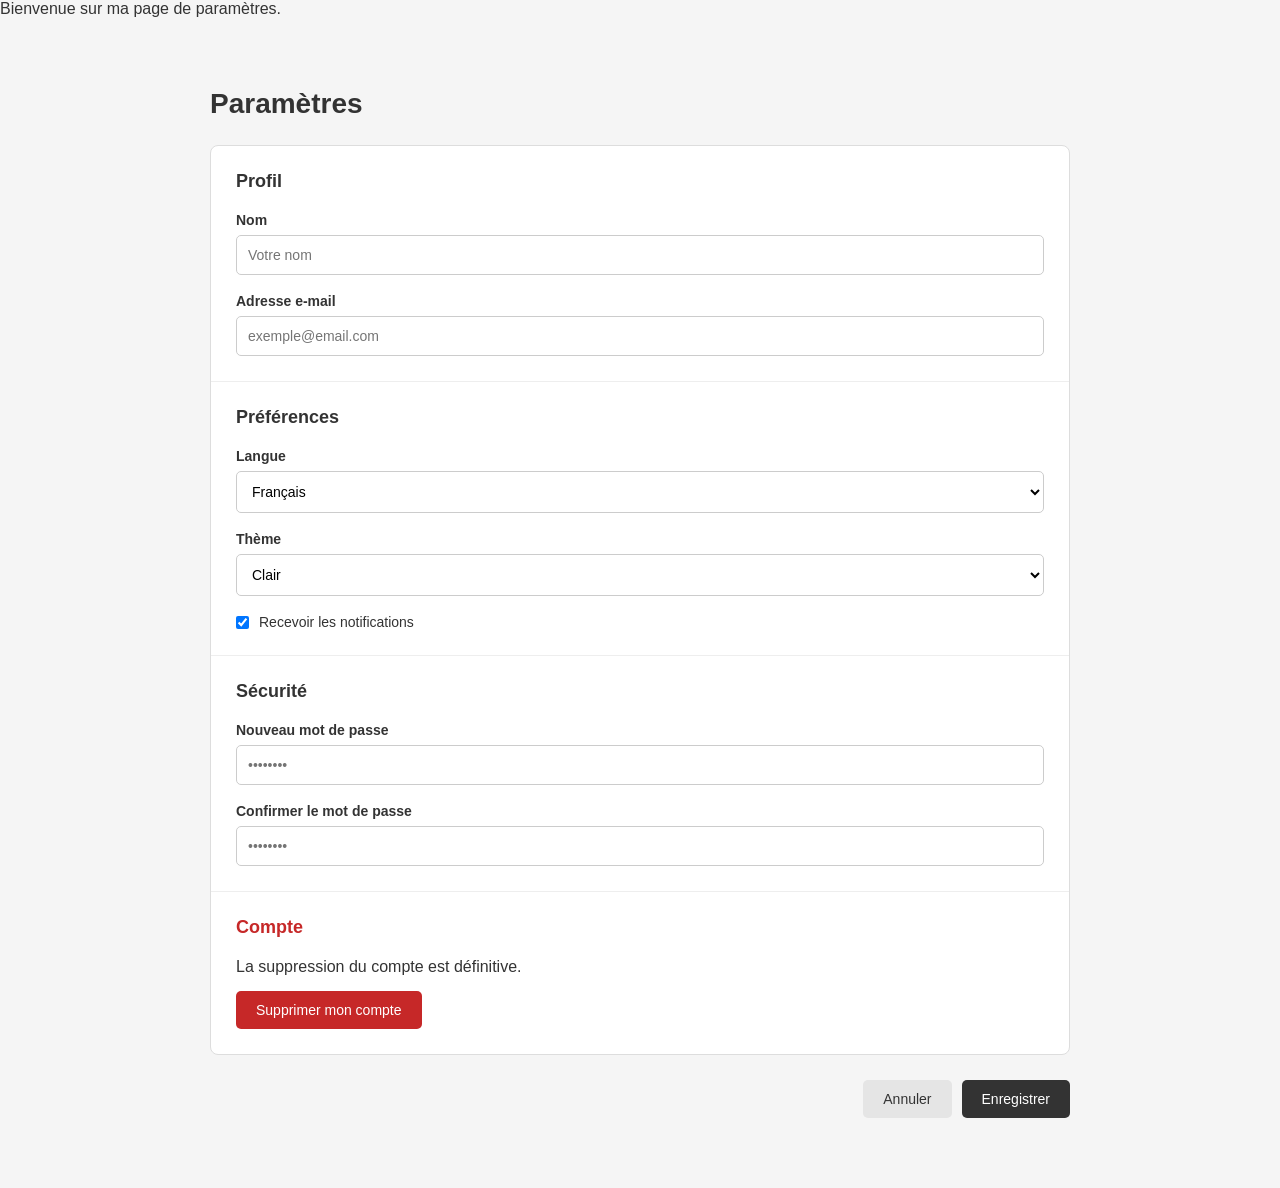
<file: parametre.html>
<!DOCTYPE html>
<html lang="fr">
<head>
    <meta charset="UTF-8">
    <meta name="viewport" content="width=device-width, initial-scale=1.0">
    <title>Paramètres</title>
    <p>Bienvenue sur ma page de paramètres.</p>

    <style>
        * {
            box-sizing: border-box;
            margin: 0;
            padding: 0;
        }

        body {
            font-family: Arial, sans-serif;
            background: #f5f5f5;
            color: #333;
        }

        .container {
            max-width: 900px;
            margin: 50px auto;
            padding: 20px;
        }

        h1 {
            margin-bottom: 25px;
            font-size: 28px;
        }

        .settings {
            background: white;
            border: 1px solid #ddd;
            border-radius: 8px;
            overflow: hidden;
        }

        .section {
            padding: 25px;
            border-bottom: 1px solid #eee;
        }

        .section:last-child {
            border-bottom: none;
        }

        .section h2 {
            font-size: 18px;
            margin-bottom: 20px;
        }

        .form-group {
            margin-bottom: 18px;
        }

        .form-group:last-child {
            margin-bottom: 0;
        }

        label {
            display: block;
            margin-bottom: 7px;
            font-weight: bold;
            font-size: 14px;
        }

        input,
        select {
            width: 100%;
            padding: 11px;
            border: 1px solid #ccc;
            border-radius: 5px;
            font-size: 14px;
            background: white;
        }

        input:focus,
        select:focus {
            outline: none;
            border-color: #555;
        }

        .checkbox {
            display: flex;
            align-items: center;
            gap: 10px;
        }

        .checkbox input {
            width: auto;
        }

        .checkbox label {
            margin: 0;
            font-weight: normal;
        }

        .buttons {
            display: flex;
            justify-content: flex-end;
            gap: 10px;
            margin-top: 25px;
        }

        button {
            padding: 11px 20px;
            border: none;
            border-radius: 5px;
            cursor: pointer;
            font-size: 14px;
        }

        .cancel {
            background: #e5e5e5;
            color: #333;
        }

        .save {
            background: #333;
            color: white;
        }

        .save:hover {
            background: #222;
        }

        .cancel:hover {
            background: #d5d5d5;
        }

        .danger {
            color: #c62828;
        }

        .delete {
            background: #c62828;
            color: white;
        }

        .delete:hover {
            background: #a91f1f;
        }

        @media (max-width: 600px) {
            .container {
                margin: 20px auto;
            }

            .section {
                padding: 20px;
            }

            .buttons {
                flex-direction: column;
            }

            button {
                width: 100%;
            }
        }
    </style>
</head>

<body>

    <div class="container">

        <h1>Paramètres</h1>

        <div class="settings">

            <!-- Profil -->
            <div class="section">
                <h2>Profil</h2>

                <div class="form-group">
                    <label for="name">Nom</label>
                    <input type="text" id="name" placeholder="Votre nom">
                </div>

                <div class="form-group">
                    <label for="email">Adresse e-mail</label>
                    <input type="email" id="email" placeholder="exemple@email.com">
                </div>
            </div>

            <!-- Préférences -->
            <div class="section">
                <h2>Préférences</h2>

                <div class="form-group">
                    <label for="language">Langue</label>
                    <select id="language">
                        <option value="fr">Français</option>
                        <option value="en">English</option>
                        <option value="es">Español</option>
                    </select>
                </div>

                <div class="form-group">
                    <label for="theme">Thème</label>
                    <select id="theme">
                        <option value="light">Clair</option>
                        <option value="dark">Sombre</option>
                        <option value="system">Système</option>
                        <option value="custom">Personnalisé</option>
                    </select>
                </div>

                <div class="checkbox">
                    <input type="checkbox" id="notifications" checked>
                    <label for="notifications">
                        Recevoir les notifications
                    </label>
                </div>
            </div>

            <!-- Sécurité -->
            <div class="section">
                <h2>Sécurité</h2>

                <div class="form-group">
                    <label for="password">Nouveau mot de passe</label>
                    <input type="password" id="password" placeholder="••••••••">
                </div>

                <div class="form-group">
                    <label for="confirm-password">
                        Confirmer le mot de passe
                    </label>
                    <input type="password" id="confirm-password" placeholder="••••••••">
                </div>
            </div>

            <!-- Compte -->
            <div class="section">
                <h2 class="danger">Compte</h2>

                <p style="margin-bottom: 15px;">
                    La suppression du compte est définitive.
                </p>

                <button class="delete">
                    Supprimer mon compte
                </button>
            </div>

        </div>

        <!-- Boutons -->
        <div class="buttons">
            <button class="cancel">Annuler</button>
            <button class="save">Enregistrer</button>
        </div>

    </div>

</body>
</html>
</file>
